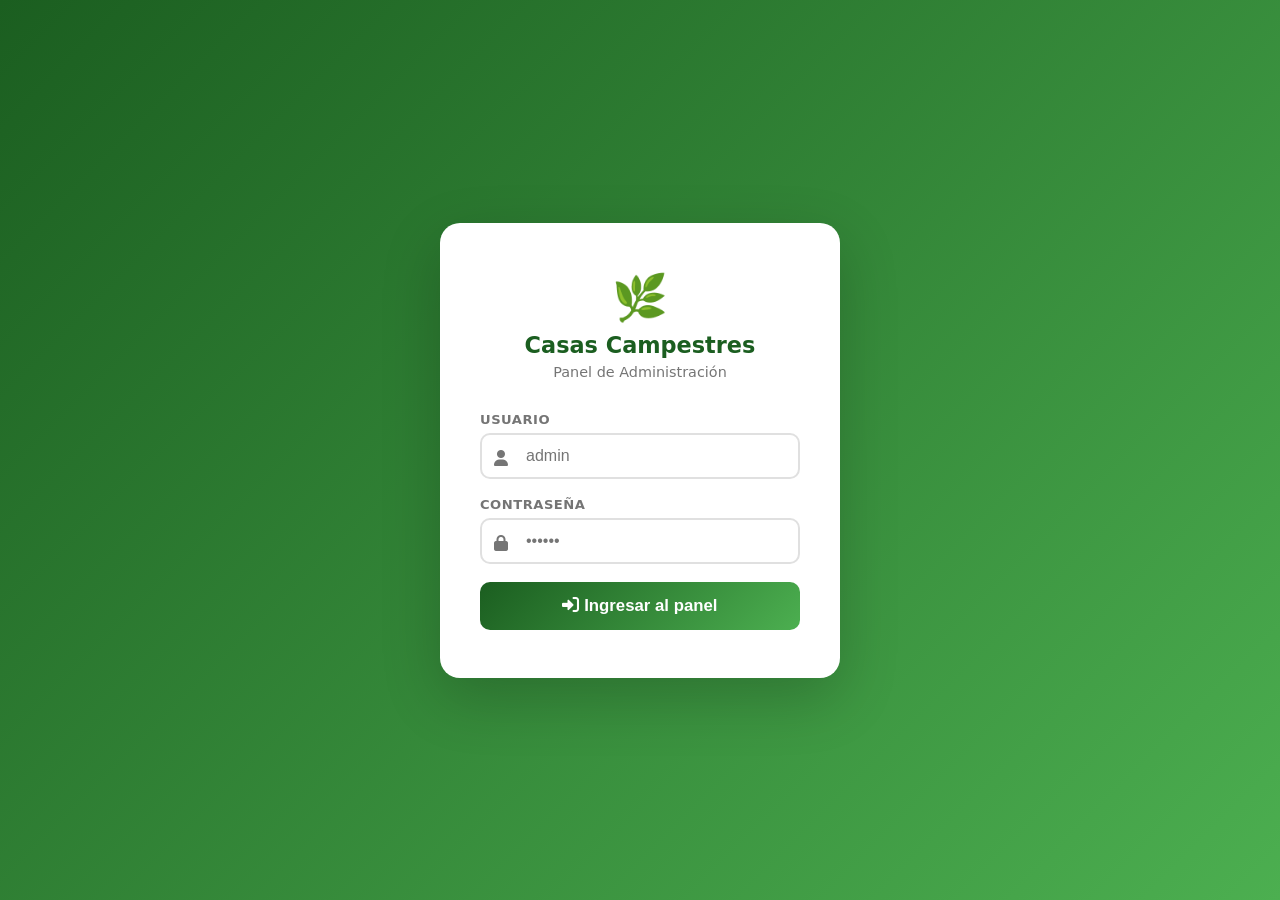
<file: admin.html>
<!DOCTYPE html>
<html lang="es">
<head>
    <meta charset="UTF-8">
    <meta name="viewport" content="width=device-width, initial-scale=1.0">
    <title>Panel Admin — Casas Campestres</title>
    <link rel="stylesheet" href="https://cdnjs.cloudflare.com/ajax/libs/font-awesome/6.0.0/css/all.min.css">
    <style>
        :root {
            --verde: #2e7d32;
            --verde-oscuro: #1b5e20;
            --verde-claro: #4caf50;
            --naranja: #ff6f00;
            --naranja-claro: #ffa726;
            --rojo: #c62828;
            --azul: #1565c0;
            --gris-fondo: #f0f2f5;
            --gris-card: #fff;
            --gris-borde: #e0e0e0;
            --texto: #212121;
            --texto-suave: #757575;
            --sombra: 0 2px 12px rgba(0,0,0,0.08);
            --sombra-hover: 0 6px 24px rgba(0,0,0,0.14);
            --radio: 12px;
            --sidebar-w: 260px;
        }

        * { margin:0; padding:0; box-sizing:border-box; }
        body { font-family: 'Segoe UI', system-ui, sans-serif; background: var(--gris-fondo); color: var(--texto); }

        /* ─── LOGIN ─── */
        #loginScreen {
            display: flex; align-items: center; justify-content: center;
            min-height: 100vh;
            background: linear-gradient(135deg, var(--verde-oscuro) 0%, var(--verde-claro) 100%);
        }
        .login-card {
            background: #fff; border-radius: 20px; padding: 48px 40px;
            width: 100%; max-width: 400px; box-shadow: 0 20px 60px rgba(0,0,0,0.2);
            text-align: center;
        }
        .login-card .logo-login { font-size: 2.8rem; margin-bottom: 8px; }
        .login-card h2 { color: var(--verde-oscuro); font-size: 1.4rem; margin-bottom: 6px; }
        .login-card p { color: var(--texto-suave); font-size: 0.9rem; margin-bottom: 32px; }
        .login-field { position: relative; margin-bottom: 18px; text-align:left; }
        .login-field label { display:block; font-size:0.82rem; font-weight:600; color:var(--texto-suave); margin-bottom:6px; text-transform:uppercase; letter-spacing:0.5px; }
        .login-field input {
            width:100%; padding:12px 16px 12px 44px; border:2px solid var(--gris-borde);
            border-radius: 10px; font-size:1rem; transition: border 0.2s;
            outline:none;
        }
        .login-field input:focus { border-color: var(--verde-claro); }
        .login-field .fi { position:absolute; left:14px; bottom:13px; color:var(--texto-suave); }
        .btn-login {
            width:100%; padding:14px; background:linear-gradient(135deg,var(--verde-oscuro),var(--verde-claro));
            color:#fff; border:none; border-radius:10px; font-size:1.05rem; font-weight:600;
            cursor:pointer; transition: transform 0.15s, box-shadow 0.15s;
        }
        .btn-login:hover { transform:translateY(-2px); box-shadow:0 6px 20px rgba(46,125,50,0.4); }
        .login-error { color:var(--rojo); font-size:0.88rem; margin-top:10px; display:none; }

        /* ─── LAYOUT ─── */
        #adminPanel { display:none; min-height:100vh; }

        .sidebar {
            position: fixed; top:0; left:0; width:var(--sidebar-w); height:100vh;
            background: linear-gradient(180deg, var(--verde-oscuro) 0%, #1a3a1a 100%);
            color:#fff; display:flex; flex-direction:column; z-index:100;
            box-shadow: 4px 0 20px rgba(0,0,0,0.15);
        }
        .sidebar-logo {
            padding: 28px 20px 20px;
            border-bottom: 1px solid rgba(255,255,255,0.1);
            text-align:center;
        }
        .sidebar-logo .emoji { font-size:2rem; }
        .sidebar-logo h3 { font-size:1rem; font-weight:600; margin-top:6px; opacity:0.95; }
        .sidebar-logo small { opacity:0.6; font-size:0.78rem; }

        .sidebar-nav { flex:1; padding:16px 0; overflow-y:auto; }
        .nav-item {
            display:flex; align-items:center; gap:12px; padding:13px 20px;
            cursor:pointer; transition: background 0.2s; font-size:0.95rem;
            border-left: 3px solid transparent;
        }
        .nav-item:hover { background: rgba(255,255,255,0.08); }
        .nav-item.active { background: rgba(255,255,255,0.13); border-left-color: var(--verde-claro); font-weight:600; }
        .nav-item i { width:20px; text-align:center; opacity:0.85; }

        .sidebar-footer {
            padding:16px 20px; border-top:1px solid rgba(255,255,255,0.1);
            font-size:0.8rem; opacity:0.6;
        }

        .main-content {
            margin-left: var(--sidebar-w);
            min-height: 100vh;
        }

        .topbar {
            background:#fff; padding:16px 28px; display:flex; align-items:center;
            justify-content:space-between; box-shadow: 0 2px 8px rgba(0,0,0,0.06);
            position:sticky; top:0; z-index:50;
        }
        .topbar h1 { font-size:1.25rem; color:var(--verde-oscuro); font-weight:700; }
        .topbar-right { display:flex; align-items:center; gap:16px; }
        .admin-badge {
            background: var(--verde-oscuro); color:#fff; padding:6px 14px;
            border-radius:20px; font-size:0.82rem; font-weight:600;
        }
        .btn-logout {
            background:none; border:2px solid var(--gris-borde); color:var(--texto-suave);
            padding:6px 14px; border-radius:8px; cursor:pointer; font-size:0.85rem;
            transition: all 0.2s;
        }
        .btn-logout:hover { border-color:var(--rojo); color:var(--rojo); }

        /* ─── SECCIONES ─── */
        .section { display:none; padding:28px; }
        .section.active { display:block; }

        /* ─── CARDS RESUMEN ─── */
        .stats-grid {
            display:grid; grid-template-columns:repeat(auto-fit,minmax(200px,1fr));
            gap:20px; margin-bottom:28px;
        }
        .stat-card {
            background:#fff; border-radius:var(--radio); padding:22px;
            box-shadow:var(--sombra); display:flex; align-items:center; gap:16px;
        }
        .stat-icon {
            width:52px; height:52px; border-radius:14px;
            display:flex; align-items:center; justify-content:center;
            font-size:1.4rem; flex-shrink:0;
        }
        .stat-icon.verde { background:#e8f5e9; color:var(--verde); }
        .stat-icon.naranja { background:#fff3e0; color:var(--naranja); }
        .stat-icon.azul { background:#e3f2fd; color:var(--azul); }
        .stat-icon.rojo { background:#ffebee; color:var(--rojo); }
        .stat-info h3 { font-size:1.8rem; font-weight:700; color:var(--texto); }
        .stat-info p { font-size:0.82rem; color:var(--texto-suave); }

        /* ─── RESERVAS ─── */
        .section-header { display:flex; align-items:center; justify-content:space-between; margin-bottom:20px; }
        .section-title { font-size:1.1rem; font-weight:700; color:var(--verde-oscuro); }

        .reservas-tabla { background:#fff; border-radius:var(--radio); box-shadow:var(--sombra); overflow:hidden; }
        .reservas-tabla table { width:100%; border-collapse:collapse; }
        .reservas-tabla th {
            background:var(--verde-oscuro); color:#fff; padding:13px 16px;
            text-align:left; font-size:0.82rem; font-weight:600; text-transform:uppercase; letter-spacing:0.4px;
        }
        .reservas-tabla td { padding:13px 16px; border-bottom:1px solid var(--gris-borde); font-size:0.9rem; }
        .reservas-tabla tr:hover td { background:#f9f9f9; }
        .reservas-tabla tr:last-child td { border-bottom:none; }

        .badge-estado {
            padding:4px 10px; border-radius:20px; font-size:0.76rem; font-weight:600;
        }
        .badge-estado.pendiente { background:#fff3e0; color:#e65100; }
        .badge-estado.confirmada { background:#e8f5e9; color:#2e7d32; }
        .badge-estado.cancelada { background:#ffebee; color:#c62828; }

        /* ─── CALENDARIO ADMIN ─── */
        .calendario-admin-wrap {
            background:#fff; border-radius:var(--radio); box-shadow:var(--sombra); padding:24px;
        }
        .cal-admin-nav {
            display:flex; align-items:center; justify-content:space-between; margin-bottom:16px;
        }
        .cal-admin-nav button {
            background:var(--verde); color:#fff; border:none; border-radius:8px;
            padding:8px 16px; cursor:pointer; font-size:1rem;
        }
        .cal-admin-titulo { font-size:1.1rem; font-weight:700; color:var(--verde-oscuro); }
        .cal-admin-grid {
            display:grid; grid-template-columns:repeat(7,1fr); gap:6px;
        }
        .cal-admin-dn {
            text-align:center; font-size:0.72rem; font-weight:700; color:var(--texto-suave);
            padding:6px 0; text-transform:uppercase;
        }
        .cal-admin-dia {
            text-align:center; padding:10px 4px; border-radius:10px;
            font-size:0.88rem; cursor:pointer; transition: all 0.18s;
            border:2px solid transparent; position:relative;
        }
        .cal-admin-dia:not(.vacio):not(.pasado):hover { border-color:var(--verde); background:#e8f5e9; }
        .cal-admin-dia.reservado { background:#ffcdd2; color:var(--rojo); font-weight:700; }
        .cal-admin-dia.disponible { background:#e8f5e9; color:var(--verde); }
        .cal-admin-dia.pasado { opacity:0.35; cursor:default; }
        .cal-admin-dia.hoy { border-color:var(--naranja); font-weight:700; }

        .leyenda-cal { display:flex; gap:16px; margin-top:14px; flex-wrap:wrap; }
        .leyenda-item { display:flex; align-items:center; gap:6px; font-size:0.8rem; color:var(--texto-suave); }
        .leyenda-color { width:14px; height:14px; border-radius:4px; }

        .casas-selector { display:flex; gap:10px; margin-bottom:20px; flex-wrap:wrap; }
        .casa-tab {
            padding:8px 18px; border-radius:20px; border:2px solid var(--gris-borde);
            cursor:pointer; font-size:0.88rem; font-weight:600; transition: all 0.2s; background:#fff;
        }
        .casa-tab.activo { background:var(--verde-oscuro); color:#fff; border-color:var(--verde-oscuro); }

        /* ─── CASAS EDITOR ─── */
        .casas-grid { display:grid; grid-template-columns:repeat(auto-fill,minmax(320px,1fr)); gap:22px; }
        .casa-editor-card {
            background:#fff; border-radius:var(--radio); box-shadow:var(--sombra);
            overflow:hidden; transition: box-shadow 0.2s;
        }
        .casa-editor-card:hover { box-shadow:var(--sombra-hover); }
        .casa-editor-img { position:relative; height:200px; overflow:hidden; }
        .casa-editor-img img { width:100%; height:100%; object-fit:cover; }
        .casa-editor-img .overlay-btns {
            position:absolute; inset:0; background:rgba(0,0,0,0.4);
            display:flex; align-items:center; justify-content:center; gap:10px;
            opacity:0; transition:opacity 0.2s;
        }
        .casa-editor-img:hover .overlay-btns { opacity:1; }
        .btn-img-overlay {
            background:#fff; color:var(--texto); border:none; border-radius:8px;
            padding:8px 14px; cursor:pointer; font-size:0.85rem; font-weight:600;
            display:flex; align-items:center; gap:6px;
        }
        .casa-editor-body { padding:20px; }
        .casa-editor-body label { font-size:0.78rem; font-weight:700; color:var(--texto-suave); text-transform:uppercase; letter-spacing:0.4px; display:block; margin-bottom:4px; }
        .casa-editor-body input, .casa-editor-body textarea, .casa-editor-body select {
            width:100%; padding:9px 12px; border:2px solid var(--gris-borde);
            border-radius:8px; font-size:0.92rem; margin-bottom:12px; outline:none;
            transition: border 0.2s; font-family:inherit;
        }
        .casa-editor-body input:focus, .casa-editor-body textarea:focus { border-color:var(--verde-claro); }
        .casa-editor-body textarea { resize:vertical; min-height:70px; }

        .precio-row { display:flex; gap:10px; align-items:end; }
        .precio-row > div { flex:1; }
        .descuento-badge {
            display:inline-block; background:#fff3e0; color:var(--naranja); padding:3px 10px;
            border-radius:20px; font-size:0.78rem; font-weight:700; margin-left:8px;
        }

        .btn-guardar-casa {
            width:100%; padding:11px; background:var(--verde-oscuro); color:#fff;
            border:none; border-radius:8px; font-size:0.95rem; font-weight:600;
            cursor:pointer; transition: background 0.2s; display:flex; align-items:center; justify-content:center; gap:8px;
        }
        .btn-guardar-casa:hover { background:var(--verde-claro); }

        /* ─── NUEVA CASA ─── */
        .nueva-casa-form {
            background:#fff; border-radius:var(--radio); box-shadow:var(--sombra);
            padding:28px; max-width:700px;
        }
        .nueva-casa-form h3 { font-size:1.05rem; font-weight:700; color:var(--verde-oscuro); margin-bottom:20px; }
        .form-row { display:grid; grid-template-columns:1fr 1fr; gap:16px; }
        .form-group { margin-bottom:16px; }
        .form-group label { font-size:0.78rem; font-weight:700; color:var(--texto-suave); text-transform:uppercase; letter-spacing:0.4px; display:block; margin-bottom:5px; }
        .form-group input, .form-group textarea, .form-group select {
            width:100%; padding:10px 13px; border:2px solid var(--gris-borde);
            border-radius:8px; font-size:0.93rem; outline:none; transition:border 0.2s; font-family:inherit;
        }
        .form-group input:focus, .form-group textarea:focus { border-color:var(--verde-claro); }
        .form-group textarea { min-height:80px; resize:vertical; }

        .imagenes-upload-area {
            border:2px dashed var(--gris-borde); border-radius:10px; padding:24px;
            text-align:center; cursor:pointer; transition: border 0.2s, background 0.2s;
        }
        .imagenes-upload-area:hover { border-color:var(--verde); background:#f1f8f1; }
        .imagenes-upload-area i { font-size:2rem; color:var(--verde); margin-bottom:8px; }
        .imagenes-upload-area p { color:var(--texto-suave); font-size:0.88rem; }
        .imagenes-preview { display:flex; flex-wrap:wrap; gap:10px; margin-top:12px; }
        .img-preview-item { position:relative; }
        .img-preview-item img { width:80px; height:80px; object-fit:cover; border-radius:8px; border:2px solid var(--gris-borde); }
        .img-preview-item .del-img {
            position:absolute; top:-6px; right:-6px; background:var(--rojo); color:#fff;
            border:none; border-radius:50%; width:20px; height:20px; cursor:pointer; font-size:0.7rem;
            display:flex; align-items:center; justify-content:center;
        }

        .btn-crear-casa {
            padding:13px 32px; background:linear-gradient(135deg,var(--verde-oscuro),var(--verde-claro));
            color:#fff; border:none; border-radius:10px; font-size:1rem; font-weight:700;
            cursor:pointer; transition: transform 0.15s, box-shadow 0.15s; margin-top:8px;
        }
        .btn-crear-casa:hover { transform:translateY(-2px); box-shadow:0 6px 20px rgba(46,125,50,0.35); }

        /* ─── TOAST ─── */
        .toast {
            position:fixed; bottom:24px; right:24px; background:#323232; color:#fff;
            padding:14px 22px; border-radius:10px; font-size:0.92rem; font-weight:500;
            box-shadow:0 6px 24px rgba(0,0,0,0.25); transform:translateY(80px); opacity:0;
            transition:all 0.35s cubic-bezier(0.34,1.56,0.64,1); z-index:9999; display:flex; align-items:center; gap:10px;
        }
        .toast.show { transform:translateY(0); opacity:1; }
        .toast.verde { background:var(--verde-oscuro); }
        .toast.naranja { background:var(--naranja); }

        /* ─── MODAL GENERAL ─── */
        .modal-bg {
            position:fixed; inset:0; background:rgba(0,0,0,0.5); z-index:500;
            display:flex; align-items:center; justify-content:center; opacity:0; pointer-events:none;
            transition:opacity 0.25s;
        }
        .modal-bg.open { opacity:1; pointer-events:all; }
        .modal-box {
            background:#fff; border-radius:16px; padding:32px; max-width:480px; width:90%;
            box-shadow:0 20px 60px rgba(0,0,0,0.2); transform:scale(0.95); transition:transform 0.25s;
        }
        .modal-bg.open .modal-box { transform:scale(1); }
        .modal-box h3 { font-size:1.1rem; font-weight:700; color:var(--verde-oscuro); margin-bottom:16px; }
        .modal-box label { font-size:0.78rem; font-weight:700; color:var(--texto-suave); text-transform:uppercase; letter-spacing:0.4px; display:block; margin-bottom:5px; }
        .modal-box input, .modal-box select, .modal-box textarea {
            width:100%; padding:10px 13px; border:2px solid var(--gris-borde);
            border-radius:8px; font-size:0.93rem; outline:none; transition:border 0.2s; font-family:inherit; margin-bottom:12px;
        }
        .modal-box input:focus, .modal-box textarea:focus { border-color:var(--verde-claro); }
        .modal-actions { display:flex; gap:10px; justify-content:flex-end; margin-top:8px; }
        .btn-modal-ok { padding:10px 22px; background:var(--verde-oscuro); color:#fff; border:none; border-radius:8px; cursor:pointer; font-weight:600; }
        .btn-modal-cancel { padding:10px 22px; background:var(--gris-borde); color:var(--texto); border:none; border-radius:8px; cursor:pointer; font-weight:600; }

        /* ─── RESPONSIVE ─── */
        @media(max-width:768px) {
            .sidebar { width:100%; height:auto; position:relative; }
            .main-content { margin-left:0; }
            .form-row { grid-template-columns:1fr; }
        }

        /* ─── DISPONIBILIDAD BLOQUEO ─── */
        .bloqueo-lista { margin-top:20px; }
        .bloqueo-item {
            background:#fff; border-radius:10px; padding:14px 18px; margin-bottom:10px;
            box-shadow:var(--sombra); display:flex; align-items:center; justify-content:space-between;
        }
        .bloqueo-fechas { font-size:0.9rem; font-weight:600; }
        .bloqueo-motivo { font-size:0.8rem; color:var(--texto-suave); margin-top:2px; }
        .btn-del-bloqueo {
            background:var(--rojo); color:#fff; border:none; border-radius:6px;
            padding:6px 12px; cursor:pointer; font-size:0.8rem;
        }
    </style>
</head>
<body>

<!-- ═══════════════ LOGIN ═══════════════ -->
<div id="loginScreen">
    <div class="login-card">
        <div class="logo-login">🌿</div>
        <h2>Casas Campestres</h2>
        <p>Panel de Administración</p>
        <div class="login-field">
            <label>Usuario</label>
            <i class="fas fa-user fi"></i>
            <input type="text" id="loginUser" placeholder="admin" onkeydown="if(event.key==='Enter')intentarLogin()">
        </div>
        <div class="login-field">
            <label>Contraseña</label>
            <i class="fas fa-lock fi"></i>
            <input type="password" id="loginPass" placeholder="••••••" onkeydown="if(event.key==='Enter')intentarLogin()">
        </div>
        <button class="btn-login" onclick="intentarLogin()">
            <i class="fas fa-sign-in-alt"></i> Ingresar al panel
        </button>
        <div class="login-error" id="loginError">
            <i class="fas fa-exclamation-circle"></i> Usuario o contraseña incorrectos
        </div>
    </div>
</div>

<!-- ═══════════════ PANEL ADMIN ═══════════════ -->
<div id="adminPanel">
    <!-- SIDEBAR -->
    <aside class="sidebar">
        <div class="sidebar-logo">
            <div class="emoji">🌿</div>
            <h3>Casas Campestres</h3>
            <small>Admin Panel</small>
            <a href="index.html" style="display:inline-block;margin-top:10px;font-size:0.78rem;color:rgba(255,255,255,0.7);text-decoration:none;background:rgba(255,255,255,0.1);padding:4px 12px;border-radius:12px;transition:all 0.2s;" onmouseover="this.style.background='rgba(255,255,255,0.2)'" onmouseout="this.style.background='rgba(255,255,255,0.1)'">
                <i class="fas fa-arrow-left"></i> Ver sitio
            </a>
        </div>
        <nav class="sidebar-nav">
            <div class="nav-item active" onclick="cambiarSeccion('dashboard')">
                <i class="fas fa-chart-pie"></i> Resumen
            </div>
            <div class="nav-item" onclick="cambiarSeccion('reservas')">
                <i class="fas fa-calendar-check"></i> Reservas
            </div>
            <div class="nav-item" onclick="cambiarSeccion('disponibilidad')">
                <i class="fas fa-calendar-alt"></i> Disponibilidad
            </div>
            <div class="nav-item" onclick="cambiarSeccion('casas')">
                <i class="fas fa-edit"></i> Editar Casas
            </div>
            <div class="nav-item" onclick="cambiarSeccion('nueva-casa')">
                <i class="fas fa-plus-circle"></i> Nueva Casa
            </div>
            <div class="nav-item" onclick="cambiarSeccion('usuarios')">
                <i class="fas fa-users"></i> Usuarios
            </div>
        </nav>
        <div class="sidebar-footer">
            <i class="fas fa-shield-alt"></i> Acceso seguro · Admin
        </div>
    </aside>

    <!-- CONTENIDO PRINCIPAL -->
    <div class="main-content">
        <div class="topbar">
            <h1 id="topbarTitle">📊 Resumen</h1>
            <div class="topbar-right">
                <span class="admin-badge"><i class="fas fa-user-cog"></i> Administrador</span>
                <button class="btn-logout" onclick="cerrarSesion()">
                    <i class="fas fa-sign-out-alt"></i> Salir
                </button>
            </div>
        </div>

        <!-- ── DASHBOARD ── -->
        <section id="sec-dashboard" class="section active">
            <div class="stats-grid">
                <div class="stat-card">
                    <div class="stat-icon verde"><i class="fas fa-home"></i></div>
                    <div class="stat-info">
                        <h3 id="statCasas">2</h3>
                        <p>Casas activas</p>
                    </div>
                </div>
                <div class="stat-card">
                    <div class="stat-icon naranja"><i class="fas fa-calendar-check"></i></div>
                    <div class="stat-info">
                        <h3 id="statReservas">0</h3>
                        <p>Reservas este mes</p>
                    </div>
                </div>
                <div class="stat-card">
                    <div class="stat-icon azul"><i class="fas fa-clock"></i></div>
                    <div class="stat-info">
                        <h3 id="statPendientes">0</h3>
                        <p>Pendientes</p>
                    </div>
                </div>
                <div class="stat-card">
                    <div class="stat-icon rojo"><i class="fas fa-ban"></i></div>
                    <div class="stat-info">
                        <h3 id="statBloqueados">0</h3>
                        <p>Días bloqueados</p>
                    </div>
                </div>
            </div>

            <div class="section-header">
                <span class="section-title">📋 Últimas reservas</span>
                <button class="casa-tab activo" onclick="cambiarSeccion('reservas')">Ver todas</button>
            </div>
            <div class="reservas-tabla" id="dashReservasTabla">
                <table>
                    <thead>
                        <tr>
                            <th>Casa</th><th>Huésped</th><th>Llegada</th><th>Salida</th><th>Estado</th>
                        </tr>
                    </thead>
                    <tbody id="dashReservasCuerpo"></tbody>
                </table>
            </div>
        </section>

        <!-- ── RESERVAS ── -->
        <section id="sec-reservas" class="section">
            <div class="section-header">
                <span class="section-title">📅 Todas las reservas</span>
                <button class="casa-tab activo" onclick="abrirModalNuevaReserva()" style="background:var(--verde-oscuro);color:#fff;border-color:var(--verde-oscuro);">
                    <i class="fas fa-plus"></i> Nueva reserva
                </button>
            </div>
            <div class="reservas-tabla">
                <table>
                    <thead>
                        <tr>
                            <th>Casa</th><th>Huésped</th><th>Teléfono</th><th>Llegada</th><th>Salida</th><th>Noches</th><th>Total</th><th>Estado</th><th>Acción</th>
                        </tr>
                    </thead>
                    <tbody id="reservasCuerpo"></tbody>
                </table>
            </div>
        </section>

        <!-- ── DISPONIBILIDAD ── -->
        <section id="sec-disponibilidad" class="section">
            <div class="section-header">
                <span class="section-title">🗓 Disponibilidad & Bloqueos</span>
            </div>

            <div class="casas-selector" id="calCasaSelector"></div>

            <div class="calendario-admin-wrap">
                <div class="cal-admin-nav">
                    <button onclick="calAdminMes(-1)">&#8249;</button>
                    <span class="cal-admin-titulo" id="calAdminTitulo"></span>
                    <button onclick="calAdminMes(1)">&#8250;</button>
                </div>
                <div class="cal-admin-grid" id="calAdminGrid"></div>
                <div class="leyenda-cal">
                    <div class="leyenda-item"><div class="leyenda-color" style="background:#e8f5e9"></div>Libre</div>
                    <div class="leyenda-item"><div class="leyenda-color" style="background:#ffcdd2"></div>Ocupado / Reservado</div>
                    <div class="leyenda-item"><div class="leyenda-color" style="background:#ffe0b2"></div>Aseo (40 min)</div>
                    <div class="leyenda-item"><div class="leyenda-color" style="background:#e1bee7"></div>Mantenimiento</div>
                    <div class="leyenda-item"><div class="leyenda-color" style="background:#fff3e0; border:2px solid #ffa726"></div>Hoy</div>
                </div>
            </div>

            <div class="section-header" style="margin-top:28px;">
                <span class="section-title">🔒 Bloquear fechas</span>
                <button class="casa-tab activo" onclick="abrirModalBloqueo()" style="background:var(--naranja);color:#fff;border-color:var(--naranja);">
                    <i class="fas fa-lock"></i> Bloquear período
                </button>
            </div>
            <div class="bloqueo-lista" id="bloqueoLista"></div>
        </section>

        <!-- ── EDITAR CASAS ── -->
        <section id="sec-casas" class="section">
            <div class="section-header">
                <span class="section-title">🏡 Editar información de casas</span>
            </div>
            <div class="casas-grid" id="casasEditorGrid"></div>
        </section>

        <!-- ── USUARIOS ── -->
        <section id="sec-usuarios" class="section">
            <div class="section-header">
                <span class="section-title">👤 Usuarios registrados & descuentos</span>
            </div>
            <div id="usuariosGrid" style="display:grid;grid-template-columns:repeat(auto-fill,minmax(300px,1fr));gap:20px;"></div>
        </section>

        <!-- ── NUEVA CASA ── -->
        <section id="sec-nueva-casa" class="section">
            <div class="section-header">
                <span class="section-title">➕ Crear nueva casa</span>
            </div>
            <div class="nueva-casa-form">
                <h3><i class="fas fa-home"></i> Información de la nueva propiedad</h3>
                <div class="form-row">
                    <div class="form-group">
                        <label>Nombre de la casa *</label>
                        <input type="text" id="nuevaNombre" placeholder="Ej: Casa El Roble">
                    </div>
                    <div class="form-group">
                        <label>Ubicación *</label>
                        <input type="text" id="nuevaUbicacion" placeholder="Ej: Valledupar, Cesar">
                    </div>
                </div>
                <div class="form-group">
                    <label>Descripción *</label>
                    <textarea id="nuevaDesc" placeholder="Describe la casa, sus atractivos principales..."></textarea>
                </div>
                <div class="form-row">
                    <div class="form-group">
                        <label>Precio por noche (COP) *</label>
                        <input type="number" id="nuevaPrecio" placeholder="300000" min="0">
                    </div>
                    <div class="form-group">
                        <label>Descuento (%)</label>
                        <input type="number" id="nuevaDescuento" placeholder="0" min="0" max="100">
                    </div>
                </div>
                <div class="form-row">
                    <div class="form-group">
                        <label>Capacidad (personas)</label>
                        <input type="number" id="nuevaPersonas" placeholder="6" min="1">
                    </div>
                    <div class="form-group">
                        <label>Habitaciones</label>
                        <input type="number" id="nuevaHabitaciones" placeholder="3" min="1">
                    </div>
                </div>
                <div class="form-group">
                    <label>Características (separadas por coma)</label>
                    <input type="text" id="nuevaCaract" placeholder="Jacuzzi, Piscina, Zona BBQ, WiFi...">
                </div>
                <div class="form-group">
                    <label>Imágenes de la casa</label>
                    <div class="imagenes-upload-area" onclick="document.getElementById('nuevasImgs').click()">
                        <i class="fas fa-cloud-upload-alt"></i>
                        <p>Haz clic para seleccionar imágenes (JPG, PNG)</p>
                        <input type="file" id="nuevasImgs" multiple accept="image/*" style="display:none" onchange="previewNuevasImgs(event)">
                    </div>
                    <div class="imagenes-preview" id="nuevasImgsPreview"></div>
                </div>
                <button class="btn-crear-casa" onclick="crearNuevaCasa()">
                    <i class="fas fa-plus-circle"></i> Crear casa y publicar
                </button>
            </div>
        </section>
    </div>
</div>

<!-- ─── MODAL NUEVA RESERVA ─── -->
<div class="modal-bg" id="modalNuevaReserva">
    <div class="modal-box">
        <h3><i class="fas fa-calendar-plus"></i> Registrar reserva</h3>
        <label>Casa</label>
        <select id="rCasa"></select>
        <label>Nombre del huésped</label>
        <input type="text" id="rNombreAdmin" placeholder="Nombre completo">
        <label>Teléfono</label>
        <input type="tel" id="rTelAdmin" placeholder="300 123 4567">
        <label>Fecha llegada</label>
        <input type="date" id="rLlegada">
        <label>Fecha salida</label>
        <input type="date" id="rSalida">
        <label>Notas</label>
        <textarea id="rNotasAdmin" placeholder="Observaciones..."></textarea>
        <div class="modal-actions">
            <button class="btn-modal-cancel" onclick="cerrarModal('modalNuevaReserva')">Cancelar</button>
            <button class="btn-modal-ok" onclick="guardarReserva()">Guardar reserva</button>
        </div>
    </div>
</div>

<!-- ─── MODAL BLOQUEO ─── -->
<div class="modal-bg" id="modalBloqueo">
    <div class="modal-box">
        <h3><i class="fas fa-lock"></i> Bloquear período</h3>
        <label>Casa</label>
        <select id="bloCasa"></select>
        <label>Fecha inicio</label>
        <input type="date" id="bloInicio">
        <label>Fecha fin</label>
        <input type="date" id="bloFin">
        <label>Motivo</label>
        <select id="bloTipo" style="width:100%;padding:10px 13px;border:2px solid #e0e0e0;border-radius:8px;font-size:0.93rem;outline:none;margin-bottom:12px;">
            <option value="mantenimiento">🔧 Mantenimiento</option>
            <option value="aseo">🧹 Aseo / Limpieza</option>
            <option value="reserva_propia">🏠 Reserva propia</option>
            <option value="otro">📌 Otro</option>
        </select>
        <input type="text" id="bloMotivo" placeholder="Detalles adicionales (opcional)">
        <div class="modal-actions">
            <button class="btn-modal-cancel" onclick="cerrarModal('modalBloqueo')">Cancelar</button>
            <button class="btn-modal-ok" onclick="guardarBloqueo()">Bloquear</button>
        </div>
    </div>
</div>

<!-- TOAST -->
<div class="toast" id="toast"></div>

<script>
// ═══════════════════════════════════════════
// DATOS BASE (guardados en localStorage)
// ═══════════════════════════════════════════
const CREDENCIALES = { user: 'admin', pass: 'casas2026' };

function getData(key, def) {
    try { return JSON.parse(localStorage.getItem('heiman_' + key)) || def; } catch { return def; }
}
function setData(key, val) { localStorage.setItem('heiman_' + key, JSON.stringify(val)); }

// Datos iniciales
function initDatos() {
    if (!getData('casas', null)) {
        setData('casas', [
            {
                id: 'casa1', nombre: 'Casa en Pueblo Bello', ubicacion: 'Pueblo Bello, Cesar',
                desc: 'Hermosa vista a la montaña, jacuzzi privado y zona de asados.',
                precio: 300000, descuento: 0, personas: 6, habitaciones: 3,
                caract: 'Jacuzzi privado, Zona de asados, WiFi, Parqueadero, TV por cable, Zona de hamacas',
                img: 'img/casa1.png', imgs: ['img/casa1.png','img/casa2.png','img/casa3.png'],
                activa: true, link: 'casa1.html'
            },
            {
                id: 'casa2', nombre: 'Casa Campo Lety', ubicacion: 'Valledupar, Cesar',
                desc: 'Amplia finca ideal para familias, con piscina y zonas verdes.',
                precio: 450000, descuento: 0, personas: 10, habitaciones: 5,
                caract: 'Piscina, Zonas verdes, WiFi, Cocina equipada, Zona BBQ',
                img: 'img/casa8.png', imgs: ['img/casa8.png','img/casa7.png'],
                activa: true, link: 'casa2.html'
            }
        ]);
    }
    if (!getData('reservas', null)) setData('reservas', []);
    if (!getData('bloqueos', null)) setData('bloqueos', []);
}

initDatos();

// ═══════════════════════════════════════════
// LOGIN
// ═══════════════════════════════════════════
function intentarLogin() {
    const u = document.getElementById('loginUser').value.trim();
    const p = document.getElementById('loginPass').value;
    if (u === CREDENCIALES.user && p === CREDENCIALES.pass) {
        document.getElementById('loginScreen').style.display = 'none';
        document.getElementById('adminPanel').style.display = 'flex';
        renderDashboard();
        renderReservasTabla();
        renderCasasEditor();
        renderCalAdmin();
        renderBloqueos();
        renderCasaSelector();
    } else {
        document.getElementById('loginError').style.display = 'block';
        setTimeout(() => document.getElementById('loginError').style.display = 'none', 3000);
    }
}
function cerrarSesion() {
    document.getElementById('adminPanel').style.display = 'none';
    document.getElementById('loginScreen').style.display = 'flex';
    document.getElementById('loginUser').value = '';
    document.getElementById('loginPass').value = '';
}

// ═══════════════════════════════════════════
// NAVEGACIÓN
// ═══════════════════════════════════════════
const titulos = {
    'dashboard': '📊 Resumen',
    'reservas': '📅 Reservas',
    'disponibilidad': '🗓 Disponibilidad',
    'casas': '🏡 Editar Casas',
    'nueva-casa': '➕ Nueva Casa',
    'usuarios': '👤 Usuarios & Descuentos'
};
function cambiarSeccion(id) {
    document.querySelectorAll('.section').forEach(s => s.classList.remove('active'));
    document.getElementById('sec-' + id).classList.add('active');
    document.querySelectorAll('.nav-item').forEach(n => n.classList.remove('active'));
    const navIdx = ['dashboard','reservas','disponibilidad','casas','nueva-casa','usuarios'].indexOf(id);
if(navIdx>=0) document.querySelectorAll('.nav-item')[navIdx].classList.add('active');
    document.getElementById('topbarTitle').textContent = titulos[id];
}

// ═══════════════════════════════════════════
// DASHBOARD
// ═══════════════════════════════════════════
function renderDashboard() {
    const casas = getData('casas', []);
    const reservas = getData('reservas', []);
    const bloqueos = getData('bloqueos', []);
    const hoy = new Date();
    const mesActual = hoy.getMonth();

    const esMes = r => new Date(r.llegada).getMonth() === mesActual;
    const pendientes = reservas.filter(r => r.estado === 'pendiente').length;

    document.getElementById('statCasas').textContent = casas.filter(c => c.activa).length;
    document.getElementById('statReservas').textContent = reservas.filter(esMes).length;
    document.getElementById('statPendientes').textContent = pendientes;

    // días bloqueados totales
    let diasBloq = 0;
    bloqueos.forEach(b => {
        const d = Math.round((new Date(b.fin) - new Date(b.inicio)) / 86400000);
        diasBloq += Math.max(0, d + 1);
    });
    document.getElementById('statBloqueados').textContent = diasBloq;

    // últimas 5 reservas
    const ultimas = [...reservas].reverse().slice(0, 5);
    const tbody = document.getElementById('dashReservasCuerpo');
    tbody.innerHTML = ultimas.length ? ultimas.map(r => `
        <tr>
            <td>${r.casaNombre}</td>
            <td>${r.nombre}</td>
            <td>${formatFechaDisplay(r.llegada)}</td>
            <td>${formatFechaDisplay(r.salida)}</td>
            <td><span class="badge-estado ${r.estado}">${r.estado}</span></td>
        </tr>
    `).join('') : `<tr><td colspan="5" style="text-align:center;color:var(--texto-suave);padding:24px;">No hay reservas registradas aún</td></tr>`;
}

// ═══════════════════════════════════════════
// RESERVAS
// ═══════════════════════════════════════════
function renderReservasTabla() {
    const reservas = getData('reservas', []);
    const tbody = document.getElementById('reservasCuerpo');
    tbody.innerHTML = reservas.length ? [...reservas].reverse().map((r, i) => {
        const idx = reservas.length - 1 - i;
        const noches = Math.max(0, Math.round((new Date(r.salida) - new Date(r.llegada)) / 86400000));
        const total = noches * r.precio;
        return `
        <tr>
            <td>${r.casaNombre}</td>
            <td>${r.nombre}</td>
            <td>${r.telefono}</td>
            <td>${formatFechaDisplay(r.llegada)}</td>
            <td>${formatFechaDisplay(r.salida)}</td>
            <td>${noches}</td>
            <td>$${total.toLocaleString('es-CO')}</td>
            <td>
                <select onchange="cambiarEstado(${idx}, this.value)" style="border:1px solid #ddd;border-radius:6px;padding:4px 8px;font-size:0.8rem;">
                    <option value="pendiente" ${r.estado==='pendiente'?'selected':''}>Pendiente</option>
                    <option value="confirmada" ${r.estado==='confirmada'?'selected':''}>Confirmada</option>
                    <option value="cancelada" ${r.estado==='cancelada'?'selected':''}>Cancelada</option>
                </select>
            </td>
            <td>
                <button onclick="eliminarReserva(${idx})" style="background:var(--rojo);color:#fff;border:none;border-radius:6px;padding:5px 10px;cursor:pointer;font-size:0.8rem;">
                    <i class="fas fa-trash"></i>
                </button>
            </td>
        </tr>`;
    }).join('') : `<tr><td colspan="9" style="text-align:center;color:var(--texto-suave);padding:24px;">No hay reservas</td></tr>`;
}

function cambiarEstado(idx, estado) {
    const reservas = getData('reservas', []);
    reservas[idx].estado = estado;
    setData('reservas', reservas);
    renderDashboard();
    mostrarToast('Estado actualizado', 'verde');
}
function eliminarReserva(idx) {
    if (!confirm('¿Eliminar esta reserva?')) return;
    const reservas = getData('reservas', []);
    reservas.splice(idx, 1);
    setData('reservas', reservas);
    renderReservasTabla();
    renderDashboard();
    renderCalAdmin();
    mostrarToast('Reserva eliminada');
}

function abrirModalNuevaReserva() {
    const casas = getData('casas', []);
    const sel = document.getElementById('rCasa');
    sel.innerHTML = casas.map(c => `<option value="${c.id}" data-precio="${c.precio}">${c.nombre}</option>`).join('');
    abrirModal('modalNuevaReserva');
}
function guardarReserva() {
    const casas = getData('casas', []);
    const casaId = document.getElementById('rCasa').value;
    const casa = casas.find(c => c.id === casaId);
    const nombre = document.getElementById('rNombreAdmin').value.trim();
    const tel = document.getElementById('rTelAdmin').value.trim();
    const llegada = document.getElementById('rLlegada').value;
    const salida = document.getElementById('rSalida').value;
    const notas = document.getElementById('rNotasAdmin').value.trim();

    if (!nombre || !llegada || !salida) { mostrarToast('Completa los campos obligatorios', 'naranja'); return; }
    if (salida <= llegada) { mostrarToast('La salida debe ser después de la llegada', 'naranja'); return; }

    const reservas = getData('reservas', []);
    reservas.push({
        casaId, casaNombre: casa.nombre, nombre, telefono: tel,
        llegada, salida, notas, precio: casa.precio,
        estado: 'pendiente', fecha: new Date().toISOString()
    });
    setData('reservas', reservas);
    cerrarModal('modalNuevaReserva');
    renderReservasTabla();
    renderDashboard();
    renderCalAdmin();
    mostrarToast('Reserva registrada', 'verde');

    // Limpiar
    ['rNombreAdmin','rTelAdmin','rLlegada','rSalida','rNotasAdmin'].forEach(id => document.getElementById(id).value = '');
}

// ═══════════════════════════════════════════
// DISPONIBILIDAD / CALENDARIO
// ═══════════════════════════════════════════
let calAdminMesActual = new Date();
calAdminMesActual = new Date(calAdminMesActual.getFullYear(), calAdminMesActual.getMonth(), 1);
let calCasaActual = null;

function renderCasaSelector() {
    const casas = getData('casas', []);
    if (!calCasaActual && casas.length) calCasaActual = casas[0].id;

    const cont = document.getElementById('calCasaSelector');
    cont.innerHTML = casas.map(c => `
        <button class="casa-tab ${c.id === calCasaActual ? 'activo' : ''}" onclick="selCalCasa('${c.id}')">
            ${c.nombre}
        </button>
    `).join('');

    const bloCasa = document.getElementById('bloCasa');
    bloCasa.innerHTML = casas.map(c => `<option value="${c.id}">${c.nombre}</option>`).join('');
}
function selCalCasa(id) {
    calCasaActual = id;
    renderCasaSelector();
    renderCalAdmin();
    renderBloqueos();
}

function calAdminMes(delta) {
    calAdminMesActual = new Date(calAdminMesActual.getFullYear(), calAdminMesActual.getMonth() + delta, 1);
    renderCalAdmin();
}

function renderCalAdmin() {
    const meses = ['Enero','Febrero','Marzo','Abril','Mayo','Junio',
                   'Julio','Agosto','Septiembre','Octubre','Noviembre','Diciembre'];
    document.getElementById('calAdminTitulo').textContent =
        meses[calAdminMesActual.getMonth()] + ' ' + calAdminMesActual.getFullYear();

    const hoy = new Date(); hoy.setHours(0,0,0,0);
    const reservas = getData('reservas', []).filter(r => r.casaId === calCasaActual && r.estado !== 'cancelada');
    const bloqueos = getData('bloqueos', []).filter(b => b.casaId === calCasaActual);

    function estaReservado(fecha) {
        return reservas.some(r => {
            const l = new Date(r.llegada); l.setHours(0,0,0,0);
            const s = new Date(r.salida); s.setHours(0,0,0,0);
            return fecha >= l && fecha < s;
        });
    }
    function estaBloqueado(fecha) {
        return bloqueos.some(b => {
            const ini = new Date(b.inicio); ini.setHours(0,0,0,0);
            const fin = new Date(b.fin); fin.setHours(0,0,0,0);
            return fecha >= ini && fecha <= fin;
        });
    }

    const grid = document.getElementById('calAdminGrid');
    const dias = ['Dom','Lun','Mar','Mié','Jue','Vie','Sáb'];
    let html = dias.map(d => `<div class="cal-admin-dn">${d}</div>`).join('');

    const primerDia = new Date(calAdminMesActual.getFullYear(), calAdminMesActual.getMonth(), 1);
    const ultimoDia = new Date(calAdminMesActual.getFullYear(), calAdminMesActual.getMonth() + 1, 0);

    for (let i = 0; i < primerDia.getDay(); i++) html += `<div class="cal-admin-dia vacio"></div>`;

    for (let d = 1; d <= ultimoDia.getDate(); d++) {
        const fecha = new Date(calAdminMesActual.getFullYear(), calAdminMesActual.getMonth(), d);
        fecha.setHours(0,0,0,0);
        const esHoy = fecha.getTime() === hoy.getTime();
        const esPasado = fecha < hoy;
        const reservado = estaReservado(fecha) || estaBloqueado(fecha);

        let cls = 'cal-admin-dia';
        if (esPasado) cls += ' pasado';
        else if (esHoy) cls += ' hoy';
        if (reservado && !esPasado) cls += ' reservado';
        else if (!esPasado && !esHoy) cls += ' disponible';

        // tooltip con info de reserva
        let reservaInfo = '';
        const r = reservas.find(r => {
            const l = new Date(r.llegada); l.setHours(0,0,0,0);
            const s = new Date(r.salida); s.setHours(0,0,0,0);
            return fecha >= l && fecha < s;
        });
        if (r) reservaInfo = ` title="${r.nombre} · ${formatFechaDisplay(r.llegada)}→${formatFechaDisplay(r.salida)}"`;

        html += `<div class="${cls}"${reservaInfo}>${d}</div>`;
    }

    grid.innerHTML = html;
}

// Bloqueos
function abrirModalBloqueo() {
    renderCasaSelector();
    abrirModal('modalBloqueo');
}
function guardarBloqueo() {
    const casaId = document.getElementById('bloCasa').value;
    const inicio = document.getElementById('bloInicio').value;
    const fin = document.getElementById('bloFin').value;
    const tipo = document.getElementById('bloTipo').value;
    const motivo = document.getElementById('bloMotivo').value.trim();
    if (!inicio || !fin) { mostrarToast('Selecciona las fechas', 'naranja'); return; }
    if (fin < inicio) { mostrarToast('La fecha fin debe ser después del inicio', 'naranja'); return; }
    const bloqueos = getData('bloqueos', []);
    const casas = getData('casas', []);
    const casa = casas.find(c => c.id === casaId);
    bloqueos.push({ id: Date.now(), casaId, casaNombre: casa.nombre, inicio, fin, tipo: tipo || 'otro', motivo: motivo || 'Sin especificar' });
    setData('bloqueos', bloqueos);
    cerrarModal('modalBloqueo');
    renderBloqueos();
    renderCalAdmin();
    renderDashboard();
    mostrarToast('Período bloqueado', 'verde');
    ['bloInicio','bloFin','bloMotivo'].forEach(id => document.getElementById(id).value = '');
}
function renderBloqueos() {
    const bloqueos = getData('bloqueos', []).filter(b => !calCasaActual || b.casaId === calCasaActual);
    const cont = document.getElementById('bloqueoLista');
    cont.innerHTML = bloqueos.length ? bloqueos.map(b => `
        <div class="bloqueo-item">
            <div>
                <div class="bloqueo-fechas">
                    <i class="fas fa-lock" style="color:var(--naranja);margin-right:6px;"></i>
                    ${b.casaNombre} · ${formatFechaDisplay(b.inicio)} → ${formatFechaDisplay(b.fin)} <span style='background:#e8f5e9;color:#2e7d32;padding:2px 8px;border-radius:8px;font-size:0.75rem;margin-left:6px;'>${{mantenimiento:'🔧',aseo:'🧹',reserva_propia:'🏠',otro:'📌'}[b.tipo]||'📌'} ${b.tipo||'otro'}</span>
                </div>
                <div class="bloqueo-motivo">${b.motivo}</div>
            </div>
            <button class="btn-del-bloqueo" onclick="eliminarBloqueo(${b.id})">
                <i class="fas fa-trash"></i> Quitar
            </button>
        </div>
    `).join('') : `<p style="color:var(--texto-suave);font-size:0.9rem;padding:16px 0;">No hay períodos bloqueados para esta casa.</p>`;
}
function eliminarBloqueo(id) {
    let bloqueos = getData('bloqueos', []);
    bloqueos = bloqueos.filter(b => b.id !== id);
    setData('bloqueos', bloqueos);
    renderBloqueos();
    renderCalAdmin();
    renderDashboard();
    mostrarToast('Bloqueo eliminado');
}

// ═══════════════════════════════════════════
// EDITOR DE CASAS
// ═══════════════════════════════════════════
function renderCasasEditor() {
    const casas = getData('casas', []);
    const grid = document.getElementById('casasEditorGrid');
    grid.innerHTML = casas.map((c, i) => `
        <div class="casa-editor-card">
            <div class="casa-editor-img">
                <img src="${c.img}" alt="${c.nombre}" onerror="this.src='img/casa1.png'" id="imgPreview${i}">
                <div class="overlay-btns">
                    <label class="btn-img-overlay" style="cursor:pointer;">
                        <i class="fas fa-camera"></i> Cambiar foto
                        <input type="file" accept="image/*" style="display:none" onchange="cambiarImgCasa(${i}, event)">
                    </label>
                </div>
            </div>
            <div class="casa-editor-body">
                <label>Nombre</label>
                <input type="text" id="eNombre${i}" value="${c.nombre}">

                <label>Ubicación</label>
                <input type="text" id="eUbicacion${i}" value="${c.ubicacion}">

                <label>Descripción</label>
                <textarea id="eDesc${i}">${c.desc}</textarea>

                <label>Precio por noche (COP)
                    ${c.descuento > 0 ? `<span class="descuento-badge">-${c.descuento}% OFF</span>` : ''}
                </label>
                <div class="precio-row">
                    <div>
                        <label style="font-size:0.72rem;color:var(--texto-suave);">Precio base</label>
                        <input type="number" id="ePrecio${i}" value="${c.precio}" min="0">
                    </div>
                    <div>
                        <label style="font-size:0.72rem;color:var(--texto-suave);">Descuento %</label>
                        <input type="number" id="eDescuento${i}" value="${c.descuento}" min="0" max="100">
                    </div>
                </div>

                <label>Capacidad (personas)</label>
                <input type="number" id="ePersonas${i}" value="${c.personas}" min="1">

                <label>Habitaciones</label>
                <input type="number" id="eHabitaciones${i}" value="${c.habitaciones}" min="1">

                <label>Características (separadas por coma)</label>
                <input type="text" id="eCaract${i}" value="${c.caract}">

                <button class="btn-guardar-casa" onclick="guardarCasa(${i})">
                    <i class="fas fa-save"></i> Guardar cambios
                </button>
            </div>
        </div>
    `).join('');
}

function cambiarImgCasa(idx, event) {
    const file = event.target.files[0];
    if (!file) return;
    const reader = new FileReader();
    reader.onload = e => {
        const casas = getData('casas', []);
        casas[idx].img = e.target.result;
        setData('casas', casas);
        document.getElementById('imgPreview' + idx).src = e.target.result;
        mostrarToast('Imagen actualizada', 'verde');
    };
    reader.readAsDataURL(file);
}

function guardarCasa(idx) {
    const casas = getData('casas', []);
    const c = casas[idx];
    c.nombre = document.getElementById('eNombre' + idx).value.trim();
    c.ubicacion = document.getElementById('eUbicacion' + idx).value.trim();
    c.desc = document.getElementById('eDesc' + idx).value.trim();
    c.precio = parseInt(document.getElementById('ePrecio' + idx).value) || 0;
    c.descuento = parseInt(document.getElementById('eDescuento' + idx).value) || 0;
    c.personas = parseInt(document.getElementById('ePersonas' + idx).value) || 1;
    c.habitaciones = parseInt(document.getElementById('eHabitaciones' + idx).value) || 1;
    c.caract = document.getElementById('eCaract' + idx).value.trim();
    setData('casas', casas);
    renderDashboard();
    renderCasaSelector();
    renderCasasEditor();
    mostrarToast('Casa actualizada correctamente ✓', 'verde');
}

// ═══════════════════════════════════════════
// NUEVA CASA
// ═══════════════════════════════════════════
let nuevasImagenes = [];
function previewNuevasImgs(event) {
    const files = Array.from(event.target.files);
    const preview = document.getElementById('nuevasImgsPreview');
    files.forEach(file => {
        const reader = new FileReader();
        reader.onload = e => {
            nuevasImagenes.push(e.target.result);
            preview.innerHTML = nuevasImagenes.map((src, i) => `
                <div class="img-preview-item">
                    <img src="${src}" alt="">
                    <button class="del-img" onclick="quitarImgNueva(${i})">✕</button>
                </div>
            `).join('');
        };
        reader.readAsDataURL(file);
    });
}
function quitarImgNueva(i) {
    nuevasImagenes.splice(i, 1);
    document.getElementById('nuevasImgsPreview').innerHTML = nuevasImagenes.map((src, i) => `
        <div class="img-preview-item">
            <img src="${src}" alt="">
            <button class="del-img" onclick="quitarImgNueva(${i})">✕</button>
        </div>
    `).join('');
}

function crearNuevaCasa() {
    const nombre = document.getElementById('nuevaNombre').value.trim();
    const ubic = document.getElementById('nuevaUbicacion').value.trim();
    const desc = document.getElementById('nuevaDesc').value.trim();
    const precio = parseInt(document.getElementById('nuevaPrecio').value) || 0;
    const desc2 = parseInt(document.getElementById('nuevaDescuento').value) || 0;
    const personas = parseInt(document.getElementById('nuevaPersonas').value) || 1;
    const hab = parseInt(document.getElementById('nuevaHabitaciones').value) || 1;
    const caract = document.getElementById('nuevaCaract').value.trim();

    if (!nombre || !ubic || !desc || !precio) {
        mostrarToast('Completa los campos obligatorios *', 'naranja'); return;
    }

    const casas = getData('casas', []);
    const id = 'casa' + (casas.length + 1) + '_' + Date.now();
    const imgPrincipal = nuevasImagenes[0] || 'img/casa1.png';

    casas.push({
        id, nombre, ubicacion: ubic, desc, precio, descuento: desc2,
        personas, habitaciones: hab, caract, img: imgPrincipal,
        imgs: nuevasImagenes.length ? nuevasImagenes : ['img/casa1.png'],
        activa: true, link: '#', esNueva: true
    });
    setData('casas', casas);

    // Limpiar formulario
    ['nuevaNombre','nuevaUbicacion','nuevaDesc','nuevaPrecio','nuevaDescuento','nuevaPersonas','nuevaHabitaciones','nuevaCaract'].forEach(id => document.getElementById(id).value = '');
    document.getElementById('nuevasImgsPreview').innerHTML = '';
    nuevasImagenes = [];

    renderCasasEditor();
    renderDashboard();
    renderCasaSelector();
    mostrarToast('🏡 Casa creada y publicada', 'verde');
    cambiarSeccion('casas');
}

// ═══════════════════════════════════════════
// UTILS
// ═══════════════════════════════════════════
function formatFechaDisplay(str) {
    if (!str) return '—';
    const [y, m, d] = str.split('-');
    return `${d}/${m}/${y}`;
}

function abrirModal(id) { document.getElementById(id).classList.add('open'); }
function cerrarModal(id) { document.getElementById(id).classList.remove('open'); }

// Cerrar modales al hacer clic afuera
document.querySelectorAll('.modal-bg').forEach(m => {
    m.addEventListener('click', e => { if (e.target === m) m.classList.remove('open'); });
});

function mostrarToast(msg, tipo = '') {
    const t = document.getElementById('toast');
    t.innerHTML = `<i class="fas fa-check-circle"></i> ${msg}`;
    t.className = 'toast ' + tipo + ' show';
    setTimeout(() => t.classList.remove('show'), 3000);
}

// Setear fecha mínima en modales de fecha
document.addEventListener('DOMContentLoaded', () => {
    const hoy = new Date().toISOString().split('T')[0];
    ['rLlegada','rSalida','bloInicio','bloFin'].forEach(id => {
        const el = document.getElementById(id);
        if (el) el.min = hoy;
    });
});
</script>
</body>
</html>
<!-- PATCH: renderUsuarios + improved calendar -->
<script>
// ── USUARIOS ──
function renderUsuarios() {
    const usuarios = (JSON.parse(localStorage.getItem('heiman_usuarios')) || []);
    const reservas = (JSON.parse(localStorage.getItem('heiman_reservas')) || []);
    const grid = document.getElementById('usuariosGrid');
    if (!grid) return;

    if (!usuarios.length) {
        grid.innerHTML = '<p style="color:#aaa;grid-column:1/-1;padding:24px;">No hay usuarios registrados aún.</p>';
        return;
    }

    grid.innerHTML = usuarios.map(u => {
        const rRealizadas = reservas.filter(r => r.usuarioId === u.id && r.estado === 'confirmada').length;
        let nivel = 'Nuevo'; let desc = 0; let color = '#888';
        if (rRealizadas >= 5)      { nivel = '⭐ VIP';      desc = 15; color='#1565c0'; }
        else if (rRealizadas >= 3) { nivel = '🌟 Frecuente'; desc = 10; color='#2e7d32'; }
        else if (rRealizadas >= 1) { nivel = '✅ Activo';    desc = 5;  color='#388e3c'; }

        return `<div style="background:#fff;border-radius:12px;padding:20px;box-shadow:0 2px 12px rgba(0,0,0,0.08);">
            <div style="display:flex;align-items:center;gap:12px;margin-bottom:12px;">
                <div style="width:44px;height:44px;border-radius:50%;background:#e8f5e9;display:flex;align-items:center;justify-content:center;font-size:1.3rem;flex-shrink:0;">
                    <i class="fas fa-user" style="color:#2e7d32;"></i>
                </div>
                <div>
                    <div style="font-weight:700;">${u.nombre}</div>
                    <div style="font-size:0.8rem;color:#888;">${u.email}</div>
                </div>
            </div>
            <div style="display:flex;justify-content:space-between;font-size:0.85rem;margin-bottom:8px;">
                <span>Reservas confirmadas</span><b>${rRealizadas}</b>
            </div>
            <div style="display:flex;justify-content:space-between;font-size:0.85rem;margin-bottom:8px;">
                <span>Teléfono</span><span>${u.telefono || '—'}</span>
            </div>
            <div style="display:flex;justify-content:space-between;align-items:center;margin-top:10px;">
                <span style="background:#e8f5e9;color:${color};padding:3px 12px;border-radius:12px;font-size:0.8rem;font-weight:700;">${nivel}</span>
                ${desc > 0 ? `<span style="background:#fff3e0;color:#e65100;padding:3px 12px;border-radius:12px;font-size:0.8rem;font-weight:700;">-${desc}% descuento</span>` : '<span style="color:#aaa;font-size:0.8rem;">Sin descuento aún</span>'}
            </div>
            <div style="font-size:0.75rem;color:#bbb;margin-top:8px;">Registrado: ${new Date(u.fechaRegistro).toLocaleDateString('es-CO')}</div>
        </div>`;
    }).join('');
}

// Override cambiarSeccion to call renderUsuarios
const _origCambiar = window.cambiarSeccion;
window.cambiarSeccion = function(id) {
    _origCambiar(id);
    if (id === 'usuarios') renderUsuarios();
};

// Override renderCalAdmin to show aseo days differently
const _origRenderCal = window.renderCalAdmin;
window.renderCalAdmin = function() {
    const meses = ['Enero','Febrero','Marzo','Abril','Mayo','Junio',
                   'Julio','Agosto','Septiembre','Octubre','Noviembre','Diciembre'];
    if (!window.calAdminMesActual) return;
    document.getElementById('calAdminTitulo').textContent =
        meses[calAdminMesActual.getMonth()] + ' ' + calAdminMesActual.getFullYear();

    const hoy = new Date(); hoy.setHours(0,0,0,0);
    const reservas = (JSON.parse(localStorage.getItem('heiman_reservas')) || [])
        .filter(r => r.casaId === calCasaActual && r.estado !== 'cancelada');
    const bloqueos = (JSON.parse(localStorage.getItem('heiman_bloqueos')) || [])
        .filter(b => b.casaId === calCasaActual);

    // Build sets
    const diasReservados  = new Set();
    const diasAseo        = new Set(); // día de checkout = aseo 40 min
    const diasMantenimiento = new Set();

    reservas.forEach(r => {
        const ini = new Date(r.llegada); ini.setHours(0,0,0,0);
        const noches = r.noches || Math.round((new Date(r.salida) - ini) / 86400000);
        for (let i = 0; i < noches; i++) {
            const d = new Date(ini); d.setDate(d.getDate() + i);
            diasReservados.add(d.toISOString().split('T')[0]);
        }
        // Día de salida = aseo
        const checkout = new Date(ini); checkout.setDate(checkout.getDate() + noches);
        diasAseo.add(checkout.toISOString().split('T')[0]);
    });

    bloqueos.forEach(b => {
        const ini = new Date(b.inicio); ini.setHours(0,0,0,0);
        const fin = new Date(b.fin); fin.setHours(0,0,0,0);
        for (let d = new Date(ini); d <= fin; d.setDate(d.getDate() + 1)) {
            const k = d.toISOString().split('T')[0];
            if (b.tipo === 'mantenimiento' || b.tipo === 'aseo') diasMantenimiento.add(k);
            else diasReservados.add(k);
        }
    });

    const grid = document.getElementById('calAdminGrid');
    const dias = ['Dom','Lun','Mar','Mié','Jue','Vie','Sáb'];
    let html = dias.map(d => `<div class="cal-admin-dn">${d}</div>`).join('');

    const primerDia = new Date(calAdminMesActual.getFullYear(), calAdminMesActual.getMonth(), 1);
    const ultimoDia = new Date(calAdminMesActual.getFullYear(), calAdminMesActual.getMonth() + 1, 0);

    for (let i = 0; i < primerDia.getDay(); i++) html += `<div class="cal-admin-dia vacio"></div>`;

    for (let d = 1; d <= ultimoDia.getDate(); d++) {
        const fecha = new Date(calAdminMesActual.getFullYear(), calAdminMesActual.getMonth(), d);
        fecha.setHours(0,0,0,0);
        const k = fecha.toISOString().split('T')[0];
        const esHoy = fecha.getTime() === hoy.getTime();
        const esPasado = fecha < hoy;

        let cls = 'cal-admin-dia';
        let style = '';
        let tooltip = '';

        if (esPasado) {
            cls += ' pasado';
        } else if (diasReservados.has(k)) {
            cls += ' reservado';
            const r = reservas.find(r => {
                const ini = new Date(r.llegada); ini.setHours(0,0,0,0);
                const noches = r.noches || Math.round((new Date(r.salida) - ini) / 86400000);
                const fin = new Date(ini); fin.setDate(fin.getDate() + noches - 1);
                return fecha >= ini && fecha <= fin;
            });
            if (r) tooltip = ` title="🏠 ${r.nombre} · ${r.hora || '14:00'} · ${r.noches || '?'} noches"`;
        } else if (diasAseo.has(k)) {
            style = ' style="background:#ffe0b2;color:#e65100;font-weight:700;"';
            tooltip = ` title="🧹 Día de aseo (40 min) — no disponible hasta terminar limpieza"`;
        } else if (diasMantenimiento.has(k)) {
            style = ' style="background:#e1bee7;color:#7b1fa2;font-weight:700;"';
            tooltip = ` title="🔧 Mantenimiento / bloqueado"`;
        } else {
            cls += ' disponible';
            tooltip = ` title="✅ Libre — disponible para reservar"`;
        }

        if (esHoy) cls += ' hoy';

        html += `<div class="${cls}"${style}${tooltip}>${d}</div>`;
    }

    grid.innerHTML = html;
};

// Override the init to also call new renderCalAdmin
const _origLogin2 = window.intentarLogin;
window.intentarLogin = function() {
    // call original
    const u = document.getElementById('loginUser').value.trim();
    const p = document.getElementById('loginPass').value;
    if (u === 'admin' && p === 'casas2026') {
        document.getElementById('loginScreen').style.display = 'none';
        document.getElementById('adminPanel').style.display = 'flex';
        renderDashboard();
        renderReservasTabla();
        renderCasasEditor();
        renderCalAdmin();
        renderBloqueos();
        renderCasaSelector();
    } else {
        document.getElementById('loginError').style.display = 'block';
        setTimeout(() => document.getElementById('loginError').style.display = 'none', 3000);
    }
};
</script>
</file>
